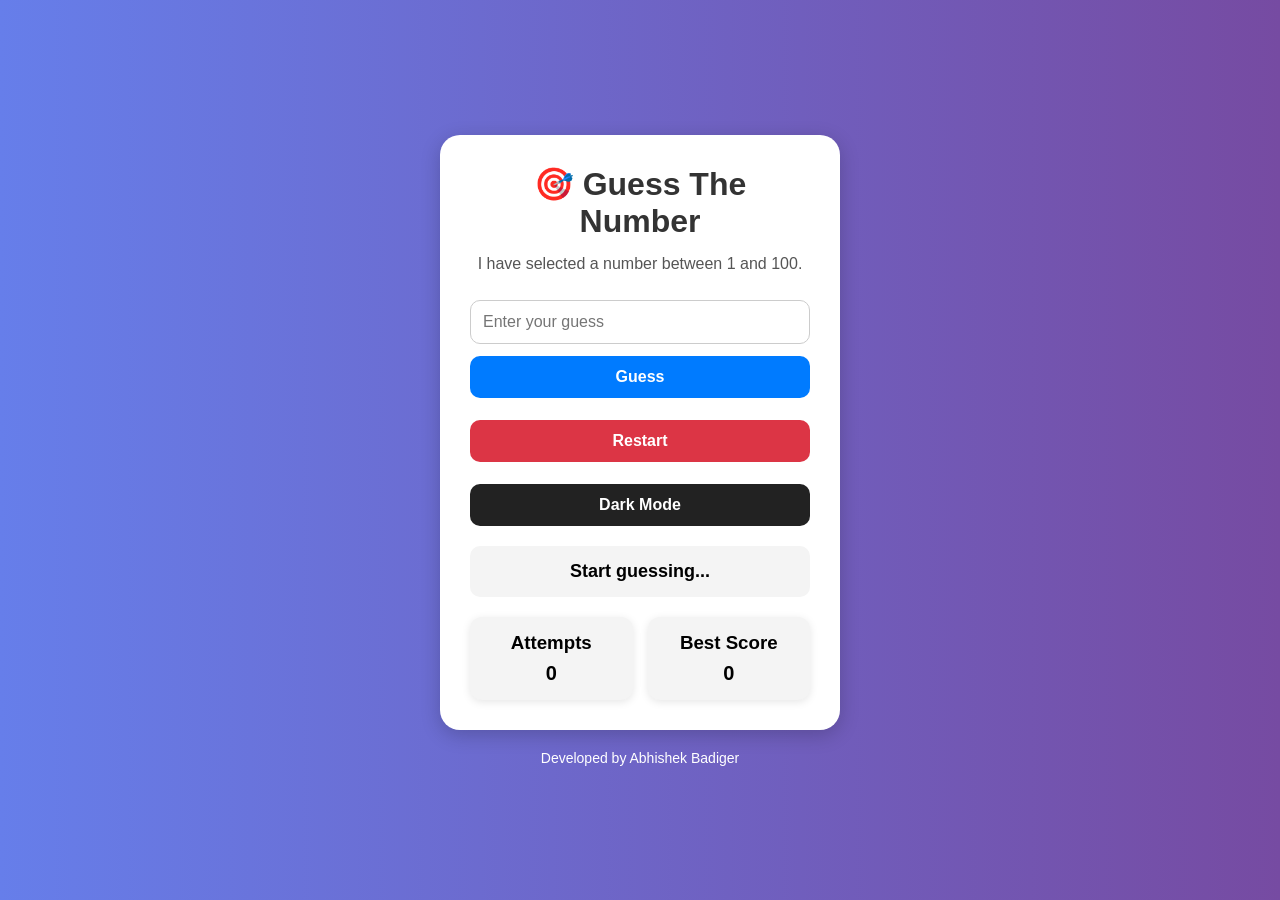
<file: Guess-The-Number-Game/index.html>
<!DOCTYPE html>
<html lang="en">
<head>
    <meta charset="UTF-8">
    <meta name="viewport" content="width=device-width, initial-scale=1.0">
    <title>Guess The Number Game</title>

    <link rel="stylesheet" href="style.css">
</head>
<body>

    <div class="container">

        <h1>🎯 Guess The Number</h1>

        <p class="info">
            I have selected a number between 1 and 100.
        </p>

        <input
            type="number"
            id="guessInput"
            placeholder="Enter your guess"
        >

        <div class="button-group">

            <button onclick="checkGuess()">
                Guess
            </button>

            <button onclick="restartGame()" class="restart-btn">
                Restart
            </button>

            <button onclick="toggleDarkMode()" class="dark-btn">
                Dark Mode
            </button>

        </div>

        <div class="result" id="result">
            Start guessing...
        </div>

        <div class="stats">
            <div class="card">
                <h3>Attempts</h3>
                <p id="attempts">0</p>
            </div>

            <div class="card">
                <h3>Best Score</h3>
                <p id="bestScore">0</p>
            </div>
        </div>

    </div>

    <footer>
        Developed by Abhishek Badiger
    </footer>

    <script src="script.js"></script>

</body>
</html>
</file>
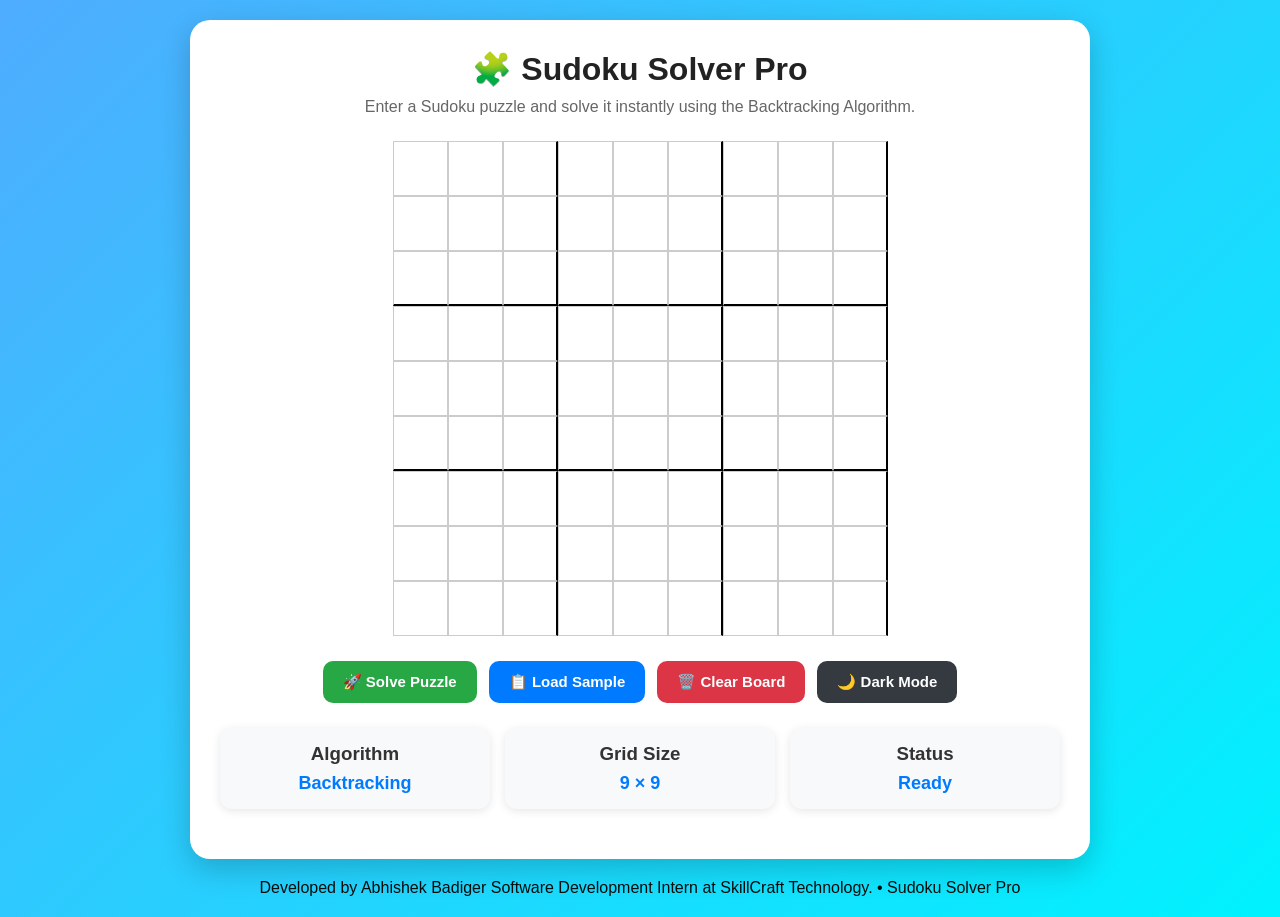
<file: Sudoku-Solver-Pro/index.html>
<!DOCTYPE html>
<html lang="en">

<head>
    <meta charset="UTF-8">
    <meta name="viewport" content="width=device-width, initial-scale=1.0">
    <title>Sudoku Solver Pro</title>

    <link rel="stylesheet" href="style.css">
</head>

<body>

    <div class="container">

        <div class="header">
            <h1>🧩 Sudoku Solver Pro</h1>
            <p>Enter a Sudoku puzzle and solve it instantly using the Backtracking Algorithm.</p>
        </div>

        <div id="sudoku-board" class="sudoku-board">
            <!-- Sudoku cells will be generated by JavaScript -->
        </div>

        <div class="button-group">

            <button class="solve-btn" onclick="solveSudokuBoard()">
                🚀 Solve Puzzle
            </button>

            <button class="sample-btn" onclick="loadSamplePuzzle()">
                📋 Load Sample
            </button>

            <button class="clear-btn" onclick="clearBoard()">
                🗑️ Clear Board
            </button>

            <button class="dark-btn" onclick="toggleDarkMode()">
                🌙 Dark Mode
            </button>

        </div>

        <div class="stats">

            <div class="card">
                <h3>Algorithm</h3>
                <p>Backtracking</p>
            </div>

            <div class="card">
                <h3>Grid Size</h3>
                <p>9 × 9</p>
            </div>

            <div class="card">
                <h3>Status</h3>
                <p id="status">Ready</p>
            </div>

        </div>

        <div id="message" class="message"></div>

    </div>

    <footer>
        <p>Developed by Abhishek Badiger Software Development Intern at SkillCraft Technology. • Sudoku Solver Pro</p>
    </footer>

    <script src="script.js"></script>

</body>

</html>
</file>
<file: Guess-The-Number-Game/style.css>
* {
    margin: 0;
    padding: 0;
    box-sizing: border-box;
}

body {
    font-family: Arial, sans-serif;
    background: linear-gradient(to right, #667eea, #764ba2);
    min-height: 100vh;
    display: flex;
    justify-content: center;
    align-items: center;
    flex-direction: column;
    transition: 0.3s ease;
}

.container {
    background: white;
    width: 400px;
    max-width: 95%;
    padding: 30px;
    border-radius: 20px;
    box-shadow: 0px 5px 20px rgba(0,0,0,0.2);
    text-align: center;
    animation: fadeIn 1s ease;
}

h1 {
    margin-bottom: 15px;
    color: #333;
}

.info {
    margin-bottom: 15px;
    color: #555;
}

input,
button {
    width: 100%;
    padding: 12px;
    margin-top: 12px;
    border-radius: 10px;
    border: 1px solid #ccc;
    font-size: 16px;
}

button {
    background: #007BFF;
    color: white;
    border: none;
    cursor: pointer;
    font-weight: bold;
    transition: 0.3s ease;
}

button:hover {
    transform: scale(1.03);
    opacity: 0.9;
}

.restart-btn {
    background: #dc3545;
}

.dark-btn {
    background: #222;
}

.button-group {
    display: flex;
    flex-direction: column;
    gap: 10px;
}

.result {
    margin-top: 20px;
    padding: 15px;
    border-radius: 10px;
    background: #f4f4f4;
    font-size: 18px;
    font-weight: bold;
}

.stats {
    margin-top: 20px;
    display: grid;
    grid-template-columns: 1fr 1fr;
    gap: 15px;
}

.card {
    background: #f4f4f4;
    padding: 15px;
    border-radius: 12px;
    box-shadow: 0px 2px 8px rgba(0,0,0,0.1);
}

.card h3 {
    margin-bottom: 8px;
}

.card p {
    font-size: 20px;
    font-weight: bold;
}

footer {
    margin-top: 20px;
    color: white;
    font-size: 14px;
}

.dark-mode {
    background: linear-gradient(to right, #141e30, #243b55);
}

.dark-mode .container {
    background: #222;
    color: white;
}

.dark-mode .result,
.dark-mode .card {
    background: #333;
    color: white;
}

@keyframes fadeIn {
    from {
        opacity: 0;
        transform: translateY(20px);
    }

    to {
        opacity: 1;
        transform: translateY(0);
    }
}
</file>
<file: Sudoku-Solver-Pro/style.css>
* {
    margin: 0;
    padding: 0;
    box-sizing: border-box;
}

body {
    font-family: Arial, sans-serif;
    min-height: 100vh;
    background: linear-gradient(135deg, #4facfe, #00f2fe);
    display: flex;
    flex-direction: column;
    justify-content: center;
    align-items: center;
    padding: 20px;
    transition: 0.3s ease;
}

.container {
    background: white;
    padding: 30px;
    border-radius: 20px;
    box-shadow: 0 10px 30px rgba(0,0,0,0.2);
    max-width: 900px;
    width: 100%;
    text-align: center;
}

.header h1 {
    color: #222;
    margin-bottom: 10px;
}

.header p {
    color: #666;
    margin-bottom: 25px;
}

/* Sudoku Board */

.sudoku-board {
    display: grid;
    grid-template-columns: repeat(9, 55px);
    grid-template-rows: repeat(9, 55px);
    gap: 0;
    justify-content: center;
    margin: 20px auto;
}

.sudoku-board input {
    width: 55px;
    height: 55px;
    text-align: center;
    font-size: 20px;
    font-weight: bold;
    border: 1px solid #ccc;
    outline: none;
    transition: 0.2s;
}

.sudoku-board input:focus {
    background-color: #eaf6ff;
}

/* 3x3 Box Borders */

.sudoku-board input:nth-child(3n) {
    border-right: 2px solid black;
}

.sudoku-board input:nth-child(9n) {
    border-right: 2px solid black;
}

.sudoku-board input:nth-child(n+19):nth-child(-n+27),
.sudoku-board input:nth-child(n+46):nth-child(-n+54) {
    border-bottom: 2px solid black;
}

/* Buttons */

.button-group {
    margin-top: 25px;
    display: flex;
    flex-wrap: wrap;
    justify-content: center;
    gap: 12px;
}

.button-group button {
    padding: 12px 20px;
    border: none;
    border-radius: 10px;
    cursor: pointer;
    color: white;
    font-weight: bold;
    font-size: 15px;
    transition: 0.3s ease;
}

.button-group button:hover {
    transform: translateY(-2px);
}

.solve-btn {
    background: #28a745;
}

.sample-btn {
    background: #007bff;
}

.clear-btn {
    background: #dc3545;
}

.dark-btn {
    background: #343a40;
}

/* Statistics Cards */

.stats {
    margin-top: 25px;
    display: grid;
    grid-template-columns: repeat(auto-fit, minmax(180px, 1fr));
    gap: 15px;
}

.card {
    background: #f8f9fa;
    padding: 15px;
    border-radius: 12px;
    box-shadow: 0 2px 10px rgba(0,0,0,0.1);
}

.card h3 {
    margin-bottom: 8px;
    color: #333;
}

.card p {
    font-size: 18px;
    font-weight: bold;
    color: #007bff;
}

/* Status Message */

.message {
    margin-top: 20px;
    font-size: 18px;
    font-weight: bold;
    color: #28a745;
}

/* Footer */

footer {
    margin-top: 20px;
    color: rgb(5, 11, 10);
    text-align: center;
}

/* Dark Mode */

.dark-mode {
    background: linear-gradient(135deg, #141e30, #243b55);
}

.dark-mode .container {
    background: #222;
    color: white;
}

.dark-mode .header p {
    color: #ccc;
}

.dark-mode .card {
    background: #333;
}

.dark-mode .card h3,
.dark-mode .card p {
    color: white;
}

.dark-mode .sudoku-board input {
    background: #333;
    color: white;
    border: 1px solid #555;
}

.dark-mode .message {
    color: #00ff99;
}

/* Responsive */

@media (max-width: 650px) {

    .sudoku-board {
        grid-template-columns: repeat(9, 35px);
        grid-template-rows: repeat(9, 35px);
    }

    .sudoku-board input {
        width: 35px;
        height: 35px;
        font-size: 16px;
    }

    .button-group button {
        width: 100%;
    }
}
</file>
